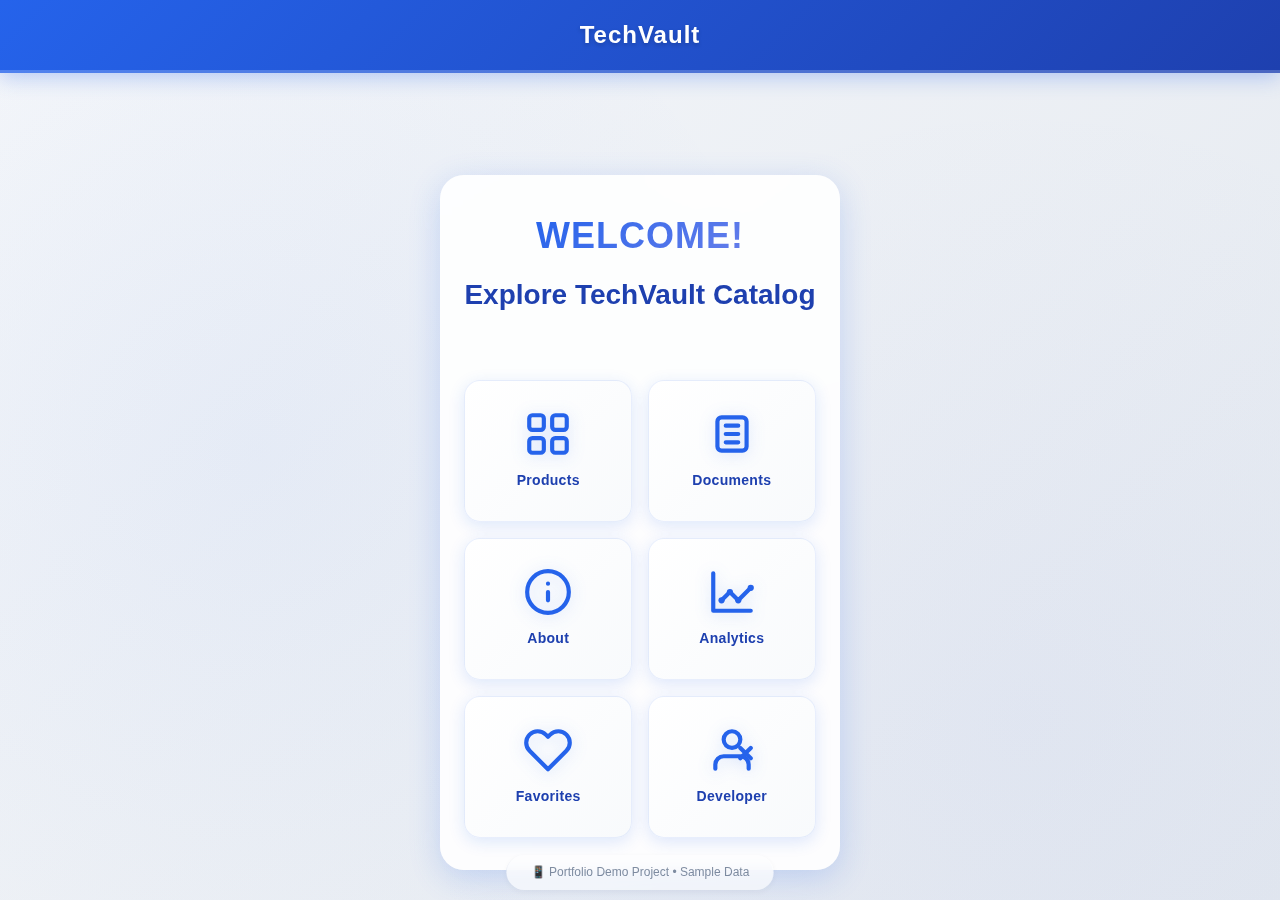
<file: index.html>
<!DOCTYPE html>
<html lang="en">
<head>
    <meta charset="UTF-8">
    <meta name="viewport" content="width=device-width, initial-scale=1.0">
    <meta name="theme-color" content="#2563eb"/>
    <link rel="manifest" href="manifest.json">
    
    <!-- Favicon -->
    <link rel="icon" type="image/svg+xml" href="data:image/svg+xml,<svg xmlns='http://www.w3.org/2000/svg' viewBox='0 0 100 100'><rect width='100' height='100' rx='20' fill='%232563eb'/><text x='50' y='70' font-size='60' font-weight='bold' fill='white' text-anchor='middle' font-family='Arial, sans-serif'>T</text></svg>">
    <link rel="apple-touch-icon" href="./assets/icons/icon-v3.png">
    
    <link rel="stylesheet" href="./assets/css/styles.css">
    <link rel="stylesheet" href="./globleStyles.css">
    <title>TechVault | Home</title>
     <style>
        body {
            background: linear-gradient(135deg, #f5f7fa 0%, #e3e8ef 100%);
            overflow: hidden; /* This prevents scrolling */
            font-family: -apple-system, BlinkMacSystemFont, 'Segoe UI', Roboto, sans-serif;
        }
    </style>

    
<script>
    if ('serviceWorker' in navigator) {
            window.addEventListener('load', () => {
                navigator.serviceWorker.register('/sp-app/service-worker.js', {
                    scope: '/sp-app/'
                })
                .then((registration) => {
                    console.log('Service Worker registered with scope:', registration.scope);
                })
                .catch((error) => {
                    console.error('Service Worker registration failed:', error);
                });
            });
        }
  </script>

</head>
<body>

   <div style="
       color: white; 
       background: linear-gradient(135deg, #2563eb 0%, #1e40af 100%); 
       width: 100%; 
       position: fixed; 
       top: 0; 
       display: flex; 
       justify-content: center; 
       align-items: center;
       opacity: 1;
       z-index: 1000;
       box-shadow: 0 4px 20px rgba(37, 99, 235, 0.3);
       border-bottom: 3px solid rgba(255, 255, 255, 0.2);
       backdrop-filter: blur(10px);
   ">
       <div style="
           padding: 1rem; 
           font-size: 1.5rem; 
           font-weight: 700;
           text-shadow: 0 2px 4px rgba(0, 0, 0, 0.2);
           letter-spacing: 1px;
       ">TechVault</div>
    </div>


   <main style="height: 100vh;">



        
        <!-- Grid of icons and links -->

        <div class="grid-container">
            <div style="font-size: 36px;
            align-self: center;
            display: flex; 
            margin-bottom: 8px;
            background: linear-gradient(135deg, #2563eb 0%, #667eea 100%);
            -webkit-background-clip: text;
            -webkit-text-fill-color: transparent;
            background-clip: text;
            font-weight: 700;
            letter-spacing: 1px;
            ">WELCOME!</div>
            <div style="font-size: 28px;
            margin-top: 5px;
            display: flex;
            align-self: center; 
            margin-bottom: 50px;
            color: #1e40af;
            font-weight: 600;
            text-align: center;
            line-height: 1.3;
            ">Explore TechVault Catalog</div>
        <div class="icon-grid">
            <div class="icon">
                <a href="./pages/products.html">
                    <svg width="60" height="70" viewBox="0 0 24 24" fill="none" xmlns="http://www.w3.org/2000/svg" class="icon-color" style="margin-top: 0.5rem;">
                        <rect x="3" y="3" width="7" height="7" rx="1.5" stroke="#2563eb" stroke-width="2" fill="none"/>
                        <rect x="14" y="3" width="7" height="7" rx="1.5" stroke="#2563eb" stroke-width="2" fill="none"/>
                        <rect x="3" y="14" width="7" height="7" rx="1.5" stroke="#2563eb" stroke-width="2" fill="none"/>
                        <rect x="14" y="14" width="7" height="7" rx="1.5" stroke="#2563eb" stroke-width="2" fill="none"/>
                    </svg>
                    <p>Products</p>
                </a>
            </div>
            <div class="icon">
                <a href="./pages/library.html">
                    <svg width="60" height="70" viewBox="0 0 24 24" fill="none" xmlns="http://www.w3.org/2000/svg" class="icon-color" style="margin-top: 0.5rem;">
                        <path d="M9 12h6M9 16h6M9 8h6M7 20h10a2 2 0 002-2V6a2 2 0 00-2-2H7a2 2 0 00-2 2v12a2 2 0 002 2z" stroke="#2563eb" stroke-width="2" stroke-linecap="round"/>
                    </svg>
                    <p>Documents</p>
                </a>
            </div>
            <div class="icon">
                <a href="./pages/about.html">
                    <svg width="60" height="70" viewBox="0 0 24 24" fill="none" xmlns="http://www.w3.org/2000/svg" class="icon-color" style="margin-top: 0.5rem;">
                        <circle cx="12" cy="12" r="10" stroke="#2563eb" stroke-width="2"/>
                        <path d="M12 16v-4M12 8h.01" stroke="#2563eb" stroke-width="2" stroke-linecap="round"/>
                    </svg>
                    <p>About</p>
                </a>
            </div>
            <div class="icon">
                <a href="./pages/analytics.html">
                    <svg width="60" height="70" viewBox="0 0 24 24" fill="none" xmlns="http://www.w3.org/2000/svg" class="icon-color" style="margin-top: 0.5rem;">
                        <path d="M3 3v18h18M7 16l4-4 4 4 6-6" stroke="#2563eb" stroke-width="2" stroke-linecap="round" stroke-linejoin="round"/>
                        <circle cx="7" cy="16" r="1.5" fill="#2563eb"/>
                        <circle cx="11" cy="12" r="1.5" fill="#2563eb"/>
                        <circle cx="15" cy="16" r="1.5" fill="#2563eb"/>
                        <circle cx="21" cy="10" r="1.5" fill="#2563eb"/>
                    </svg>
                    <p>Analytics</p>
                </a>
            </div>
            <div class="icon">
                <a href="./pages/favorites.html">
                    <svg width="60" height="70" viewBox="0 0 24 24" fill="none" xmlns="http://www.w3.org/2000/svg" class="icon-color" style="margin-top: 0.5rem;">
                        <path d="M20.84 4.61a5.5 5.5 0 0 0-7.78 0L12 5.67l-1.06-1.06a5.5 5.5 0 0 0-7.78 7.78l1.06 1.06L12 21.23l7.78-7.78 1.06-1.06a5.5 5.5 0 0 0 0-7.78z" stroke="#2563eb" stroke-width="2" stroke-linecap="round" stroke-linejoin="round"/>
                    </svg>
                    <p>Favorites</p>
                </a>
            </div>
           <div class="icon">
                <a href="https://anthony-zaino-portfolio.vercel.app/" target="_blank" rel="noopener noreferrer">
                    <svg width="60" height="70" viewBox="0 0 24 24" fill="none" xmlns="http://www.w3.org/2000/svg" class="icon-color" style="margin-top: 0.5rem;">
                        <path d="M20 21v-2a4 4 0 0 0-4-4H8a4 4 0 0 0-4 4v2" stroke="#2563eb" stroke-width="2" stroke-linecap="round" stroke-linejoin="round"/>
                        <circle cx="12" cy="7" r="4" stroke="#2563eb" stroke-width="2" stroke-linecap="round" stroke-linejoin="round"/>
                        <path d="M16 11l5 5m0-5l-5 5" stroke="#2563eb" stroke-width="2" stroke-linecap="round" stroke-linejoin="round"/>
                    </svg>
                    <p>Developer</p>
                </a>
            </div>
        </div>

    </div>

  <!-- Android/Desktop Install Prompt -->
    <div id="android-install-prompt" style="margin-top: 1.5rem;">
        <button id="install-button" style="background: linear-gradient(135deg, #2563eb 0%, #1e40af 100%) !important; color: white !important; padding: 0.9rem 2rem !important; border-radius: 12px !important; font-size: 16px !important; font-weight: 600 !important; box-shadow: 0 4px 16px rgba(37, 99, 235, 0.3) !important; border: none !important; cursor: pointer !important; transition: all 0.3s ease !important;">📲 Install App</button>
    </div>

    <!-- Portfolio Footer -->
    <div style="position: fixed; bottom: 10px; left: 50%; transform: translateX(-50%); font-size: 0.75rem; color: #64748b; text-align: center; opacity: 0.8; background: rgba(255, 255, 255, 0.8); backdrop-filter: blur(10px); padding: 0.5rem 1.5rem; border-radius: 20px; box-shadow: 0 2px 8px rgba(0, 0, 0, 0.05);">
        📱 Portfolio Demo Project • Sample Data
    </div>

    </main>


    <!-- Check if iOS device -->
    <script>
        const isIos = () => {
            const userAgent = window.navigator.userAgent.toLowerCase();
            return /iphone|ipad|ipod/.test(userAgent);
        };

        // Check if the device is in standalone mode (iOS PWA)
        const isInStandaloneMode = () => {
            return (
                "standalone" in window.navigator &&
                window.navigator.standalone
            );
        };

        if (isIos() && !isInStandaloneMode()) {
            // Show the iOS-specific install prompt
            const iosInstallPrompt = document.createElement("div");
            iosInstallPrompt.innerHTML = `
                <p>Install this application on your home screen for quick, easy, and offline access when you're on the go. Close this modal, tap the "share" icon, and then tap on "Add to home screen".</p>
                <button id="ios-install-button">Install</button>
            `;
            document.body.appendChild(iosInstallPrompt);

            const iosInstallButton = document.getElementById("ios-install-button");

            // Handle the "Install" button click for iOS
            iosInstallButton.addEventListener("click", async () => {
                // Perform actions when the user clicks the "Install" button for iOS
                // You can add specific iOS installation logic here
                
                // Hide the modal
                iosInstallPrompt.style.display = "none";
            });
        }
    </script>

    <!-- Your existing Android/Desktop Install Prompt code -->
    <script>
        document.addEventListener('DOMContentLoaded', () => {
            let deferredPrompt;
            const installButton = document.getElementById('install-button');

            window.addEventListener('beforeinstallprompt', (event) => {
                event.preventDefault();
                deferredPrompt = event;
                installButton.removeAttribute('hidden');
            });

            installButton.addEventListener('click', async () => {
                if (!deferredPrompt) {
                    return;
                }

                const result = await deferredPrompt.prompt();
                console.log(`Install prompt result: ${result.outcome}`);

                if (result.outcome === 'accepted') {
                    console.log('User accepted the install prompt');
                } else {
                    console.log('User dismissed the install prompt');
                }

                // Reset the install button's visibility
                installButton.setAttribute('hidden', '');
                deferredPrompt = null;
            });
        });
    </script>



</body>
</html>
</file>
<file: assets/css/styles.css>
main {
    display: flex;
    flex-direction: column;
    justify-content: center;
    align-items: center;
    min-height: 100vh;
    background: linear-gradient(135deg, #f5f7fa 0%, #e3e8ef 100%);
    position: relative;
    overflow-x: hidden;
}

/* Animated background gradient */
main::before {
    content: '';
    position: absolute;
    top: 0;
    left: 0;
    right: 0;
    bottom: 0;
    background: 
        radial-gradient(circle at 20% 50%, rgba(37, 99, 235, 0.05) 0%, transparent 50%),
        radial-gradient(circle at 80% 80%, rgba(102, 126, 234, 0.05) 0%, transparent 50%);
    pointer-events: none;
    z-index: 0;
}

main > * {
    position: relative;
    z-index: 1;
}

.top-div {
    color: whitesmoke;
    background: var(--primary-blue);
    font-size: 18px;
    width: 100%;
    position: fixed;
    top: 0;
    display: flex;
    flex-direction: column;
    align-items: center;
    justify-content: center;
    opacity: 1;
    z-index: 9990;
    height: 15vh; /* Adjust height as needed */
    padding-top: 10px; /* Adjust padding to center content vertically */
    box-sizing: border-box;
    border-bottom: 4px var(--primary-red) solid;
    
}

.top-div img {
    width: 70px; /* Adjust based on your preference */
    margin: auto; /* Center the image horizontally */
}

.grid-container {
    display: flex;
    justify-content: center;
    align-items: center;
    flex-direction: column;
    margin: 1.5rem auto;
    padding: 2rem 1.5rem;
    border-radius: 24px;
    background: rgba(255, 255, 255, 0.9);
    backdrop-filter: blur(10px);
    box-shadow: var(--shadow-lg);
    animation: fadeInUp 0.6s ease-out;
    max-width: 500px;
    margin-top: 15rem;
}

@keyframes fadeInUp {
    from {
        opacity: 0;
        transform: translateY(30px);
    }
    to {
        opacity: 1;
        transform: translateY(0);
    }
}

.icon-grid {
    display: grid;
    grid-template-columns: repeat(2, 1fr);
    gap: 16px;
    text-align: center;
    justify-content: center;
    align-items: center;
    width: 100%;
    max-width: 400px;
    margin-top: 1rem;
}

.icon-wrapper {
    display: flex;
    flex-direction: column;

}

.icon {
    position: relative;
    border: 1px solid rgba(37, 99, 235, 0.1);
    border-radius: var(--border-radius);
    background: linear-gradient(135deg, #ffffff 0%, #f8fafc 100%);
    box-shadow: var(--shadow-md);
    transition: var(--transition);
    overflow: hidden;
}

.icon::before {
    content: '';
    position: absolute;
    top: 0;
    left: 0;
    right: 0;
    bottom: 0;
    background: var(--gradient-card);
    opacity: 0;
    transition: var(--transition);
    z-index: 0;
}

.icon:hover::before {
    opacity: 1;
}

.icon a {
    text-decoration: none;
    color: var(--primary-dark-blue);
    font-size: 16px;
    font-weight: 600;
    position: relative;
    z-index: 1;
    display: flex;
    flex-direction: column;
    align-items: center;
    padding: 1.25rem 1rem;
    transition: var(--transition);
    min-height: 140px;
}

.icon:hover {
    transform: translateY(-8px);
    box-shadow: var(--shadow-xl);
    border-color: var(--primary-blue);
}

.icon:active {
    transform: translateY(-4px);
}

.icon img,
.icon svg {
    margin: 0;
    width: 50px;
    height: 50px;
    flex-shrink: 0;
    filter: drop-shadow(0 2px 8px rgba(37, 99, 235, 0.2));
    transition: var(--transition);
}

.icon:hover img {
    transform: scale(1.1);
    filter: drop-shadow(0 4px 12px rgba(37, 99, 235, 0.3));
}

.icon p {
    margin-top: 10px;
    margin-bottom: 0;
    font-weight: 600;
    font-size: 14px;
    color: var(--primary-dark-blue);
    letter-spacing: 0.3px;
    text-align: center;
}

.icon-titles {
    padding: .25rem;
    font-size: 20px;
    color: var(--primary-blue);
    margin-top: .5rem;
    border-radius: 5px;
    letter-spacing: .5px;

}

.series-container {
    display: grid;
    grid-template-columns: repeat(2, 1fr);
    /* Two icons per row */
    gap: 20px;
    text-align: center;
    padding: 1rem;
    margin-bottom: 120px;
    margin-top: 125px;

}

/* Initially hidden state */
.hidden {
    visibility: hidden;
    opacity: 0;
}

/* Fade-in animation */
.fade-in {
    animation: fadeInAnimation 0.5s forwards;
}

/* Fade-out animation */
.fade-out {
    animation: fadeOutAnimation 0.5s forwards;
}

@keyframes fadeInAnimation {
    0% { opacity: 0; visibility: visible; }
    100% { opacity: 1; visibility: visible; }
}

@keyframes fadeOutAnimation {
    0% { opacity: 1; visibility: visible; }
    100% { opacity: 0; visibility: hidden; } /* Hide at end of fade out */
}



.product-listing {
    padding: 1.25rem;
    border-radius: var(--border-radius);
    background: linear-gradient(135deg, #ffffff 0%, #f8fafc 100%);
    box-shadow: var(--shadow-md);
    border: 1px solid rgba(37, 99, 235, 0.08);
    transition: var(--transition);
    position: relative;
    overflow: hidden;
    cursor: pointer;
}

.product-listing::before {
    content: '';
    position: absolute;
    top: 0;
    left: 0;
    right: 0;
    height: 4px;
    background: var(--gradient-secondary);
    transform: scaleX(0);
    transform-origin: left;
    transition: transform 0.4s ease;
}

.product-listing:hover::before {
    transform: scaleX(1);
}

.product-listing:hover {
    transform: translateY(-6px);
    box-shadow: var(--shadow-xl);
    border-color: var(--primary-blue);
}

.product-image {
    height: 140px;
    background-size: cover;
    background-position: center;
    background-repeat: no-repeat;
    border-radius: 12px;
    transition: var(--transition);
    position: relative;
    overflow: hidden;
}

.product-image::after {
    content: '';
    position: absolute;
    top: 0;
    left: 0;
    right: 0;
    bottom: 0;
    background: linear-gradient(135deg, rgba(37, 99, 235, 0.1) 0%, rgba(102, 126, 234, 0.1) 100%);
    opacity: 0;
    transition: var(--transition);
}

.product-listing:hover .product-image::after {
    opacity: 1;
}

.product-listing:hover .product-image {
    transform: scale(1.05);
}


/* Style for the product name (optional) */
.product-title {
    font-size: 15px;
    margin-top: 5px;
    text-align: center;
    width: 100%;
    text-transform: uppercase;
    color: var(--primary-blue);
    font-weight: 500;

    /* Add other styles like color, font, etc. as desired */
}

.model {
    display: flex;
    padding: 1rem;
}

.model p {
    margin-left: 1rem;
}

.product-name {
    font-size: 25px;

    padding: 0.5rem;
    letter-spacing: 1px;
    color: var(--primary-blue);
}

.back-arrow {
    display: flex;
    margin-top: -160px;
    background-color: whitesmoke;
    justify-content: flex-start;
}

.series-dropdown-container {

    margin-left: 1rem;
    margin-bottom: 0rem;
    margin-top: 2rem;
}

.models-dropdown-container {
    margin-left: 1rem;
    margin-top: 2rem;
    margin-bottom: 0rem;
}

.series-image-container {
    background-repeat: no-repeat;
    background-position: center;
    background-size: cover;
    height: 250px;
    display: none;
    transition: var(--transition);
    margin: 1.5rem 1rem;
    border-radius: var(--border-radius);
    box-shadow: var(--shadow-lg);
    position: relative;
    overflow: hidden;
}

.series-image-container::before {
    content: '';
    position: absolute;
    top: 0;
    left: 0;
    right: 0;
    bottom: 0;
    background: linear-gradient(135deg, rgba(37, 99, 235, 0.05) 0%, rgba(102, 126, 234, 0.05) 100%);
    pointer-events: none;
}

.models-dropdown-container {
    display: block;
}

select.series-dropdown {
    appearance: none !important;
    padding: 0.85rem 1rem !important;
    border-radius: 12px !important;
    border: 2px solid rgba(37, 99, 235, 0.2) !important;
    background: linear-gradient(135deg, #ffffff 0%, #f8fafc 100%) !important;
    color: var(--primary-dark-blue) !important;
    font-size: 15px !important;
    font-weight: 500 !important;
    cursor: pointer !important;
    transition: var(--transition) !important;
    box-shadow: var(--shadow-sm) !important;
}

select.series-dropdown:hover {
    border-color: var(--primary-blue) !important;
    box-shadow: var(--shadow-md) !important;
}

select.series-dropdown:focus {
    outline: none !important;
    border-color: var(--primary-blue) !important;
    box-shadow: 0 0 0 3px rgba(37, 99, 235, 0.1) !important;
}

.models-dropdown {
    appearance: none !important;
    padding: 0.85rem 1rem !important;
    border-radius: 12px !important;
    border: 2px solid rgba(37, 99, 235, 0.2) !important;
    background: linear-gradient(135deg, #ffffff 0%, #f8fafc 100%) !important;
    color: var(--primary-dark-blue) !important;
    font-size: 15px !important;
    font-weight: 500 !important;
    cursor: pointer !important;
    transition: var(--transition) !important;
    box-shadow: var(--shadow-sm) !important;
}

.models-dropdown:hover {
    border-color: var(--primary-blue) !important;
    box-shadow: var(--shadow-md) !important;
}

.models-dropdown:focus {
    outline: none !important;
    border-color: var(--primary-blue) !important;
    box-shadow: 0 0 0 3px rgba(37, 99, 235, 0.1) !important;
}

.submittals-container h3 {
    margin: 0px;
    padding: 1rem;
    font-weight: 500;
    letter-spacing: 1px;
}


.price-container {
    padding: 1rem 1.5rem;
    text-align: left;
    font-size: 28px;
    font-weight: 700;
    transition: var(--transition);
    margin-bottom: 0rem;
    margin-top: -2rem;
    background: var(--gradient-card);
    border-radius: 12px;
    display: inline-block;
    color: var(--primary-blue);
    text-shadow: 0 2px 4px rgba(37, 99, 235, 0.1);
}

button {
    font-size: 15px !important;
    padding: 0.75rem 1.5rem !important;
    border-radius: 12px !important;
    border: 2px solid var(--primary-blue) !important;
    background: linear-gradient(135deg, var(--primary-blue) 0%, var(--primary-dark-blue) 100%) !important;
    color: white !important;
    font-weight: 600 !important;
    cursor: pointer !important;
    transition: var(--transition) !important;
    box-shadow: var(--shadow-md) !important;
    letter-spacing: 0.3px !important;
}

button:hover {
    transform: translateY(-2px) !important;
    box-shadow: var(--shadow-lg) !important;
    border-color: var(--primary-dark-blue) !important;
}

button:active {
    transform: translateY(0) !important;
}

button#install-button-android {
    font-size: 15px !important;
    padding: 0.75rem !important;
    border: 1px solid #ccc!important;
    border-radius: 0px !important;
    background-color: whitesmoke !important;
    color: var(--primary-blue) !important;
    position: absolute !important;
    top: 0;
    display: none;
}

button#close-ios-instructions {
    font-size: 15px !important;
    padding: 0.75rem !important;
    border: 1px solid #ccc!important;
    background-color: transparent !important;
    color: var(--primary-blue) !important;
    position: static !important;
    float: right !important;
    border-radius: 5px !important;
    font-weight: 700 !important;

}

button#close-chrome-instructions {
    font-size: 15px !important;
    padding: 0.5rem !important;
    border: 1px solid #ccc!important;
    background-color: transparent !important;
    color: var(--primary-blue) !important;
    position: static !important;
    float: left !important;
    border-radius: 5px !important;
    font-weight: 700 !important;
    margin-bottom: 2rem !important;
    margin-right: .5rem !important;

}

.ios-model {
    background-color: whitesmoke;
    padding: 20px;
    border-radius: 10px;
    text-align: center;
    margin-left: 1rem;
    margin-right: 1rem;
    margin-bottom: 1.5rem;
}

.safari-style::after {
    content: "";
    position: absolute;
    width: 0;
    height: 0;
    margin-left: -1.5em;
    bottom: -0.5em;
    left: 50%;
    box-sizing: border-box;
    border: 1em solid black;
    border-color: transparent transparent whitesmoke whitesmoke;
    transform-origin: 0 0;
    transform: rotate(-45deg);
    box-shadow: -3px 3px 3px 0 rgba(0, 0, 0, 0.4);
}

.chrome-style::after {
    content: "";
    position: absolute;
    width: 0;
    height: 0;
    margin-left: 12.5rem;
    top: 2rem;
    left: 50%;
    box-sizing: border-box;
    border: 1em solid black;
    border-color: transparent transparent whitesmoke whitesmoke;
    transform-origin: 0 0;
    transform: rotate(134deg);
    box-shadow: -3px 3px 3px 0 rgba(0, 0, 0, 0.4);
}


.literature-dropdown-container {
    padding-left: 1rem;
    padding-right: 1rem;
    margin-top: .25rem;
    display: none;
}

.other-docs-container h3 {
    margin: 0px;
    padding: .5rem;
    font-weight: 500;
    letter-spacing: 1px;
}

.lit-item-title {
    font-size: 15px;
    padding: 0.5rem;
    letter-spacing: 1px;
    font-weight: 400;
    border-bottom: #63626270 solid .5px;
    color: var(--primary-blue);
}

ul {
    margin: 0px;
    list-style-type: none;
    padding: 1rem;
}

ul a {
    text-decoration: none;
    color: #636262;
    padding: 1rem;
    padding: 0.5rem;
    border-radius: 5px;
    font-size: 14px !important;
    border: none;
    background: transparent;
    letter-spacing: 1px;
    list-style-type: none;
    margin-bottom: 1rem;
}


li {
    margin-bottom: 1.5rem;
}

.lit-titles-container {
    display: flex;
    flex-direction: column;
    margin-top: 1rem;
    justify-content: space-evenly;
    margin-bottom: 8rem;
}


.description-container div {
    padding: 1rem;
    font-size: 15px;
    font-weight: 500;
    height: auto;
    color: rgba(0, 0, 0, 0.596);
}

.product-image-container {
    display: flex;
    flex-direction: row;
    /* Horizontal scroll */
    overflow-x: scroll;
    /* Enable horizontal scrolling */
    scroll-snap-type: x mandatory;
    /* Enable scroll snap horizontally */
    margin-top: 4rem;
    align-content: center;
    flex-wrap: nowrap;
    /* Prevent wrapping to the next row */
    gap: 1rem;
    /* Gap between series images */
}

.series-image {
    flex-shrink: 0;
    height: 300px;
    width: 320px;
    display: flex;
    flex-direction: column;
    justify-content: center;
    align-items: center;
    background-size: cover;
    background-position: center;
    background-repeat: no-repeat;
    position: relative;
    scroll-snap-align: start;
    scroll-snap-stop: always;
    border-radius: var(--border-radius);
    background-color: #f8fafc;
    box-shadow: var(--shadow-lg);
    transition: var(--transition);
    overflow: hidden;
    cursor: pointer;
}

.series-image::before {
    content: '';
    position: absolute;
    top: 0;
    left: 0;
    right: 0;
    bottom: 0;
    background: linear-gradient(135deg, rgba(37, 99, 235, 0.1) 0%, rgba(102, 126, 234, 0.1) 100%);
    opacity: 0;
    transition: var(--transition);
}

.series-image:hover::before {
    opacity: 1;
}

.series-image:hover {
    transform: translateY(-8px) scale(1.02);
    box-shadow: var(--shadow-xl);
}

.title-img-series {
    color: var(--primary-dark-blue);
    padding: 12px 16px;
    text-align: center;
    position: absolute;
    bottom: 0;
    left: 0;
    right: 0;
    background: rgba(255, 255, 255, 0.95);
    backdrop-filter: blur(10px);
    font-weight: 600;
    font-size: 16px;
    letter-spacing: 0.3px;
    border-top: 2px solid var(--primary-blue);
    z-index: 2;
}

/* Responsive Design */
@media (max-width: 768px) {
    .grid-container {
        margin: 1rem 0.75rem;
        padding: 1.5rem 1rem;
        max-width: 100%;
    }

    .icon-grid {
        gap: 12px;
        max-width: 360px;
    }

    .icon a {
        padding: 1rem 0.75rem;
        min-height: 120px;
        font-size: 14px;
    }

    .icon img,
    .icon svg {
        width: 45px;
        height: 45px;
    }

    .icon p {
        font-size: 13px;
        margin-top: 8px;
    }
}

@media (max-width: 480px) {
    .grid-container {
        margin: 0.75rem 0.5rem;
        padding: 1.25rem 0.75rem;
    }

    .icon-grid {
        gap: 10px;
        max-width: 320px;
    }

    .icon a {
        padding: 0.875rem 0.5rem;
        min-height: 110px;
    }

    .icon img,
    .icon svg {
        width: 40px;
        height: 40px;
    }

    .icon p {
        font-size: 12px;
    }

}
</file>
<file: globleStyles.css>
/* Modern CSS Variables */
:root {
    --primary-blue: #2563eb;
    --primary-dark-blue: #1e40af;
    --secondary-blue: #3b82f6;
    --accent-blue: #60a5fa;
    --light-blue: #93c5fd;
    --gradient-primary: linear-gradient(135deg, #667eea 0%, #764ba2 100%);
    --gradient-secondary: linear-gradient(135deg, #2563eb 0%, #3b82f6 100%);
    --gradient-card: linear-gradient(135deg, #667eea15 0%, #764ba215 100%);
    --shadow-sm: 0 2px 8px rgba(0, 0, 0, 0.08);
    --shadow-md: 0 4px 16px rgba(37, 99, 235, 0.15);
    --shadow-lg: 0 8px 32px rgba(37, 99, 235, 0.2);
    --shadow-xl: 0 12px 48px rgba(37, 99, 235, 0.25);
    --border-radius: 16px;
    --transition: all 0.3s cubic-bezier(0.4, 0, 0.2, 1);
}

/* Smooth scroll behavior */
* {
    box-sizing: border-box;
}

html {
    scroll-behavior: smooth;
}

body {
    font-family: -apple-system, BlinkMacSystemFont, 'Segoe UI', 'Roboto', 'Oxygen', 'Ubuntu', 'Cantarell', sans-serif;
    line-height: 1.6;
    margin: 0;
    padding: 0;
    background: linear-gradient(135deg, #f5f7fa 0%, #e3e8ef 100%);
    color: #1f2937;
    -webkit-font-smoothing: antialiased;
    -moz-osx-font-smoothing: grayscale;
}
</file>
